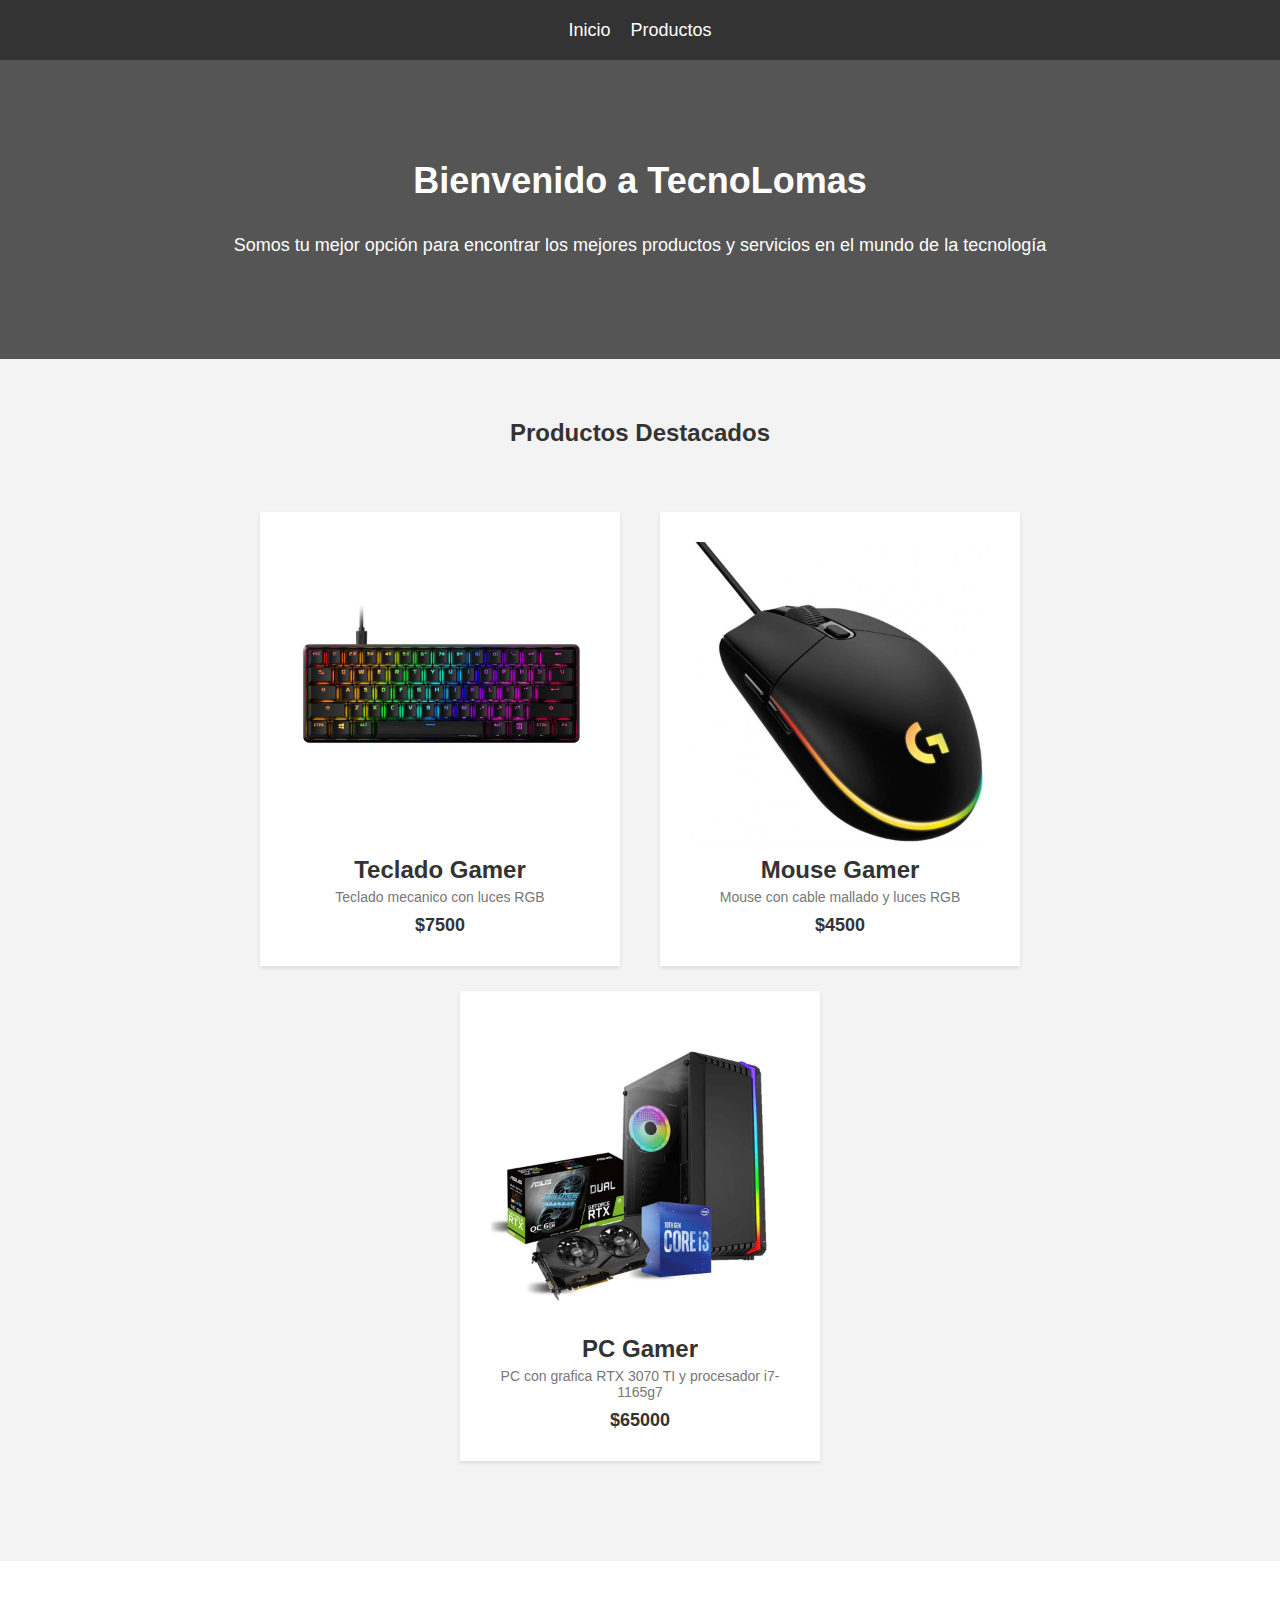
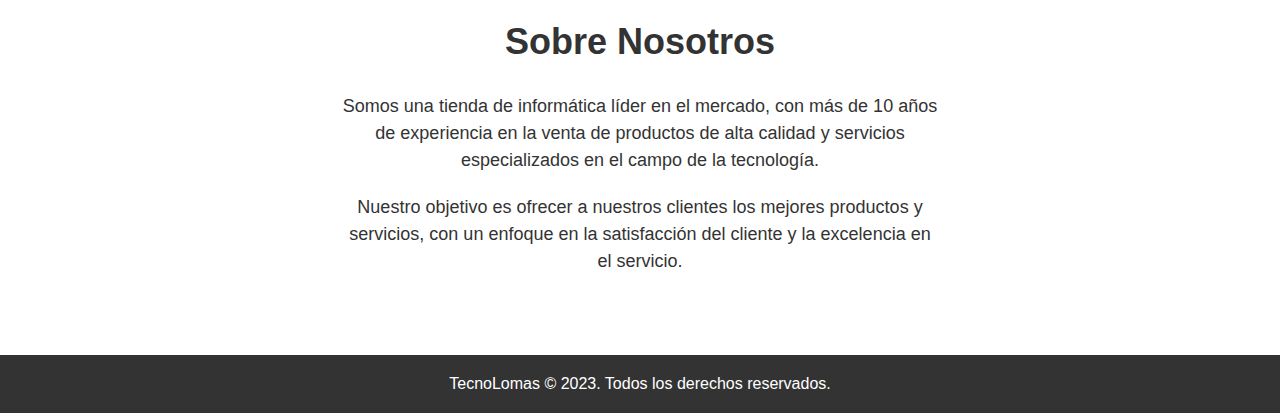
<file: index.html>
<!DOCTYPE html>
<html lang="es">
<head>
    <meta charset="UTF-8">
    <meta http-equiv="X-UA-Compatible" content="IE=edge">
    <meta name="viewport" content="width=device-width, initial-scale=1.0">
    <link rel="stylesheet" href="./styles/index.css">
    <title>TecnoLomas</title>
</head>
<body>
    <!-- Navbar -->
    <header>
        <nav class="navbar">
            <ul>
                <li><a href=" ">Inicio</a></li>
                <li><a href="productos.html">Productos</a></li>
            </ul>
        </nav>
    </header>

    <!-- Sección Principal -->
    <section id="main-section">
        <h1>Bienvenido a TecnoLomas</h1>
        <p>Somos tu mejor opción para encontrar los mejores productos y servicios en el mundo de la tecnología</p>
    </section>

    <!-- Sección de Productos -->
    <section id="products-section">
        <h2>Productos Destacados</h2>
        <div class="container-prod ">
            <div class="product-item">
                <img src="./assets/img/teclado.jpg" alt="Teclado">
                <h3>Teclado Gamer</h3>
                <p>Teclado mecanico con luces RGB</p>
                <span class="price">$7500</span>
            </div>
            <div class="product-item">
                <img src="./assets/img/mouse.jpg" alt="Mouse">
                <h3>Mouse Gamer</h3>
                <p>Mouse con cable mallado y luces RGB</p>
                <span class="price">$4500</span>
            </div>
            <div class="product-item">
                <img src="./assets/img/pc.jpg" alt="PC">
                <h3>PC Gamer</h3>
                <p>PC con grafica RTX 3070 TI y procesador i7-1165g7</p>
                <span class="price">$65000</span>
            </div>
        </div>
    </section>

    <!-- Sección "Sobre Nosotros" -->
    <section id="about-section">
        <div class="about-container">
            <h2>Sobre Nosotros</h2>
            <p>Somos una tienda de informática líder en el mercado, con más de 10 años de experiencia en la venta de
                productos de alta calidad y servicios especializados en el campo de la tecnología.</p>
            <p>Nuestro objetivo es ofrecer a nuestros clientes los mejores productos y servicios, con un enfoque en la
                satisfacción del cliente y la excelencia en el servicio.</p>
        </div>
    </section>

    <!-- Footer -->
    <footer>
        <p>TecnoLomas &copy; 2023. Todos los derechos reservados.</p>
    </footer>


</body>
</html>
</file>
<file: styles/index.css>
/* Reset de estilos */
* {
    margin: 0;
    padding: 0;
}

/* Estilos generales */
body {
    font-family: Arial, sans-serif;
    background-color: #f3f3f3;
    color: #333;
}

.container {
    max-width: 1200px;
    margin: 0 auto;
    padding: 20px;
}

/* Estilos del Navbar */

.logo {
    display: flex;
    justify-content: center;
    color: #fff;
    font-size: 20px;
}

.navbar {
    background-color: #333;
    position: relative;
}

.ver-carrito {
    color: #fff;
    display: block;
    position: absolute;
    top: 30px;
    right: 170px;
    font-size: 30px;
    cursor: pointer;
}

.cantidad-carrito {
    background-color: red;
    color: #fff;
    border-radius: 50%;
    font-size: 15px;
    padding: 4px;
    top: 45px;
    right: 155px;
    position: absolute;
    display: none;
}


.navbar ul {
    list-style-type: none;
    display: flex;
    justify-content: center;
    align-items: center;
    height: 60px;
}


.navbar ul li a {
    color: #fff;
    text-decoration: none;
    padding: 10px;
    transition: 0.3s;
    font-size: 18px;
}

.navbar ul li a:hover {
    background-color: #555;
}

.delete-product {
    cursor: pointer;
}

/* Estilos de la Sección Principal */
#main-section {
    background-color: #555;
    color: #fff;
    padding: 100px;
    text-align: center;
}

#main-section h1 {
    font-size: 36px;
    margin-bottom: 30px;
    text-align: center;
}

#main-section p {
    font-size: 18px;
    line-height: 1.5;
}

/* Estilos de la Sección de Productos */
#products-section {
    padding: 60px;
    text-align: center;
}

.container-prod {
    display: flex;
    flex-wrap: wrap;
    justify-content: center;
    align-items: center;
    margin-top: 40px;
    margin-bottom: 40px;
}

.product-container {
    display: flex;
    justify-content: center;
    align-items: center;
    margin-top: 40px;
}

.product-item {
    max-width: 300px;
    margin: 0 20px;
    margin-top: 25px;
    padding: 30px;
    background-color: #fff;
    box-shadow: 0px 2px 4px rgba(0, 0, 0, 0.1);
    text-align: center;
}

.product-item:hover {
    transform: translateY(-5px);
    box-shadow: 0px 6px 10px rgba(0, 0, 0, 0.1);
}

.product-item img {
    max-width: 100%;
    height: auto;
}

.product-item h3 {
    font-size: 24px;
    margin-top: 10px;
    margin-bottom: 5px;
}

.product-item p {
    font-size: 14px;
    color: #777;
    margin-bottom: 10px;
}

.product-item .price {
    font-size: 18px;
    font-weight: bold;
    color: #333;
}

.product-item button {
    border: none;
    outline: 0;
    padding: 12px;
    color: white;
    background-color: #000;
    text-align: center;
    cursor: pointer;
    width: 100%;
    font-size: 18px;
}

.product-item button:hover {
    opacity: 0.7;
}

/* estilos modal */

.modal-container {
    width: 80%;
    margin: 0 10%;
    max-height: 88vh;
    color: #fff;
    background-color: #121212;
    display: flex;
    flex-direction: column;
    align-items: center;
    position: fixed;
    overflow: auto;
    z-index: 9;
    top: 12vh;
    scrollbar-color: none;
    border-radius: 20px;
}

.modal-container::-webkit-scrollbar {
    display: none;
}

.modal-header {
    display: flex;
    justify-content: space-around;
    background-color: #0a0909;
    color: #fff;
    width: 100%;
}

.modal-header-title {
    justify-self: start;
}

.modal-header-button {
    cursor: pointer;
}

.modal-container .modal-content {
    display: flex;
    flex-direction: row;
    justify-content: space-between;
    align-items: center;
    width: 70%;
    margin: 10px;
    padding: 5px;
    font-size: 20px;
}


.modal-container div img {
    height: 120px;
    width: 120px;
    border-radius: 20px;
}


.total-content {
    font-size: 25px;
    padding: 20px;
    text-align: center;
    padding-top: 20px;
}

.final-compra {
    font-size: 30px;
    text-align: center;
    padding: 20px;
    cursor: pointer;
}

/* estilo realizar compra */

#volver {
    list-style-type: none;
    display: flex;
    justify-content: end;
    align-items: center;
    height: 60px;
    padding-right: 200px;
    cursor: pointer;
}

#volver a {
    font-size: 25px;
}

/* formulario */


/* ---------- Estilos Generales de las Tarjetas ----------*/
.tarjeta {
    width: 100%;
    max-width: 550px;
    position: relative;
    color: #fff;
    transition: .3s ease all;
    transform: rotateY(0deg);
    transform-style: preserve-3d;
    cursor: pointer;
    z-index: 2;
    padding-right: 55px;
}

.tarjeta.active {
    transform: rotateY(180deg);
}

.tarjeta>div {
    padding: 30px;
    border-radius: 15px;
    min-height: 315px;
    display: flex;
    flex-direction: column;
    justify-content: space-between;
    box-shadow: 0 10px 10px 0 rgba(90, 116, 148, 0.3);
}

/* ---------- Tarjeta Delantera ----------*/

.tarjeta .delantera {
    width: 99%;
    background: linear-gradient(to right, #43c6ac, #191654);
    ;
    background-size: cover;
}

.delantera .logo-marca {
    text-align: right;
    min-height: 50px;
}

.delantera .logo-marca img {
    width: 100%;
    height: 100%;
    object-fit: cover;
    max-width: 80px;
}

.delantera .chip {
    width: 100%;
    max-width: 50px;
    margin-bottom: 20px;
}

.delantera .grupo .label {
    font-size: 16px;
    color: #686868;
    margin-bottom: 5px;
}

.delantera .grupo .numero,
.delantera .grupo .nombre,
.delantera .grupo .expiracion {
    color: #fff;
    font-size: 22px;
    text-transform: uppercase;
}

.delantera .flexbox {
    display: flex;
    justify-content: space-between;
    margin-top: 20px;
}

/* ---------- Tarjeta Trasera ----------*/
.trasera {
    background: linear-gradient(to right, #43c6ac, #191654);
    ;
    background-size: cover;
    position: absolute;
    top: 0;
    transform: rotateY(180deg);
    backface-visibility: hidden;
}

.trasera .barra-magnetica {
    height: 40px;
    background: #000;
    width: 100%;
    position: absolute;
    top: 30px;
    left: 0;
}

.trasera .datos {
    margin-top: 60px;
    display: flex;
    justify-content: space-between;
}

.trasera .datos p {
    margin-bottom: 5px;
}

.trasera .datos #firma {
    width: 70%;
}

.trasera .datos #firma .firma {
    height: 35px;
    background: repeating-linear-gradient(skyblue 0, skyblue 5px, orange 5px, orange 10px);
}

.trasera .datos #firma .firma p {
    line-height: 40px;
    font-family: 'Liu Jian Mao Cao', cursive;
    color: #000;
    font-size: 30px;
    padding: 0 10px;
    text-transform: capitalize;
}

.trasera .datos #ccv {
    width: 20%;
}

.trasera .datos #ccv .ccv {
    background: #fff;
    height: 30px;
    color: #000;
    padding: 10px;
    text-align: center;
    font-size: 25px;
}

.trasera .leyenda {
    font-size: 14px;
    line-height: 24px;
}

.trasera .link-banco {
    font-size: 14px;
    color: #fff;
}

/* ---------- Contenedor Boton ----------*/
.contenedor-btn .btn-abrir-formulario {
    width: 50px;
    height: 50px;
    font-size: 20px;
    line-height: 20px;
    background: #333;
    color: #fff;
    position: relative;
    top: -25px;
    z-index: 3;
    border-radius: 100%;
    box-shadow: -5px 4px 8px rgba(24, 56, 182, 0.4);
    padding: 5px;
    transition: all .2s ease;
    border: none;
    cursor: pointer;
}

.contenedor-btn .btn-abrir-formulario:hover {
    background: #000;
}

.contenedor-btn .btn-abrir-formulario.active {
    transform: rotate(45deg);
}

.form-container {
    width: 90%;
    max-width: 1000px;
    padding: 40px 20px;
    margin: auto;
    display: flex;
    flex-direction: column;
    align-items: center;
}

.formulario-tarjeta {
    background: #fff;
    width: 100%;
    max-width: 700px;
    padding: 150px 30px 30px 30px;
    border-radius: 10px;
    position: relative;
    top: -150px;
    z-index: 1;
    clip-path: polygon(0 0, 100% 0, 100% 0, 0 0);
    transition: clip-path .3s ease-out;
}

.formulario-tarjeta.active {
    clip-path: polygon(0 0, 100% 0, 100% 100%, 0 100%);
}

.formulario-tarjeta label {
    display: block;
    color: #7d8994;
    margin-bottom: 5px;
    font-size: 16px;
}

.formulario-tarjeta input,
.formulario-tarjeta select,
.btn-enviar {
    border: 2px solid #CED6E0;
    font-size: 18px;
    height: 50px;
    width: 100%;
    /* padding: 5px 12px; */
    transition: .3s ease all;
    border-radius: 5px;
}

.formulario-tarjeta input:hover,
.formulario-tarjeta select:hover {
    border: 2px solid #93BDED;
}

.formulario-tarjeta input:focus,
.formulario-tarjeta select:focus {
    outline: rgb(4, 4, 4);
    box-shadow: 1px 7px 10px -5px rgba(90, 116, 148, 0.3);
}

.formulario-tarjeta input {
    margin-bottom: 20px;
    text-transform: uppercase;
}

.formulario-tarjeta .flexbox {
    display: flex;
    justify-content: space-between;
}

.formulario-tarjeta .expira {
    width: 100%;
}

.formulario-tarjeta .ccv {
    min-width: 100px;
    /* padding-right: 35px; */
}

.formulario-tarjeta .grupo-select {
    width: 100%;
    margin-right: 15px;
    position: relative;
}


.formulario-tarjeta .grupo-select i {
    position: absolute;
    color: #CED6E0;
    top: 18px;
    right: 15px;
    transition: .3s ease all;
}

.formulario-tarjeta .grupo-select:hover i {
    color: #93bfed;
}

.formulario-tarjeta .btn-enviar {
    border: none;
    padding: 10px;
    font-size: 22px;
    color: #fff;
    background: #333;
    box-shadow: 2px 2px 10px 0px rgba(0, 85, 212, 0.4);
    cursor: pointer;
}

.formulario-tarjeta .btn-enviar:hover {
    background: #000;
}

@media only screen and (max-width : 900px) {

    #main-section {
        background-color: #555;
        color: #fff;
        padding: 70px;
        text-align: center;
    }

    #products-section {
        padding: 60px;
        text-align: center;
    }

    .logo {
        display: flex;
        justify-content: center;
        color: #fff;
    }

    .navbar {
        background-color: #333;
        position: relative;
    }

    .ver-carrito {
        color: #000;
        display: block;
        position: absolute;
        top: 105px;
        right: 35px;
        font-size: 28px;
        cursor: pointer;
    }

    .cantidad-carrito {
        background-color: red;
        color: #fff;
        border-radius: 50%;
        font-size: 13px;
        padding: 4px;
        top: 115px;
        right: 20px;
        position: absolute;
        display: none;
    }


    .navbar ul {
        list-style-type: none;
        display: flex;
        justify-content: center;
        align-items: center;
        height: 60px;
    }


    .navbar ul li a {
        color: #fff;
        text-decoration: none;
        transition: 0.3s;
    }

    .navbar ul li a:hover {
        background-color: #555;
    }



    .container-prod {
        display: flex;
        flex-direction: column;
        justify-content: center;
        align-items: center;
    }

    .product-item {
        max-width: 300px;
        margin: 0 20px;
        padding: 20px;
        margin-top: 20px;
        margin-bottom: 20px;
        background-color: #fff;
        box-shadow: 0px 2px 4px rgba(0, 0, 0, 0.1);
        text-align: center;
    }

    .product-item:hover {
        transform: translateY(-5px);
        box-shadow: 0px 6px 10px rgba(0, 0, 0, 0.1);
    }

    .product-item img {
        max-width: 100%;
        height: auto;
    }

    .product-item h3 {
        font-size: 24px;
        margin-top: 10px;
        margin-bottom: 5px;
    }

    .product-item p {
        font-size: 14px;
        color: #777;
        margin-bottom: 10px;
    }

    .product-item .price {
        font-size: 18px;
        font-weight: bold;
        color: #333;
    }

    .product-item button {
        border: none;
        outline: 0;
        padding: 12px;
        color: white;
        background-color: #000;
        text-align: center;
        cursor: pointer;
        width: 100%;
        font-size: 18px;
    }

    .product-item button:hover {
        opacity: 0.7;
    }

    .delete-product {
        display: flex;
        margin-bottom: 10px;
        margin-top: 13px;
    }

    /* estilos modal */

    .modal-container {
        width: 80%;
        margin: 0 10%;
        max-height: 88vh;
        color: #fff;
        background-color: #121212;
        display: flex;
        flex-direction: column;
        align-items: center;
        position: fixed;
        overflow: auto;
        z-index: 9;
        top: 11vh;
        scrollbar-color: none;
    }

    .modal-container::-webkit-scrollbar {
        display: none;
    }

    .modal-header {
        display: flex;
        justify-content: space-around;
        background-color: #0a0909;
        color: #fff;
        width: 100%;
    }

    .modal-header-title {
        justify-self: start;
    }

    .modal-header-button {
        cursor: pointer;
    }

    .modal-container .modal-content {
        display: flex;
        flex-direction: column;
        justify-content: space-around;
        align-items: center;
        width: 70%;
        margin: 10px;
    }

    .modal-container div img {
        height: 120px;
        width: 120px;
    }

    h3 {
        padding-top: 8px;
    }

    p {
        padding-top: 12px;
    }

    .total-content {
        font-size: 25px;
        padding: 20px;
        text-align: center;
        padding-top: 20px;
    }

    #volver {
        list-style-type: none;
        display: flex;
        justify-content: end;
        align-items: center;
        padding-right: 200px;
        cursor: pointer;
    }

    #volver a {
        font-size: 25px;
    }

    /* formulario */

    .form-container {
        width: 70%;
        max-width: 1000px;
        padding: 40px 20px;
        margin: auto;
        display: flex;
        flex-direction: column;
        align-items: center;
    }


    .tarjeta {
        width: 86%;
        max-width: 550px;
        position: relative;
        color: #fff;
        transition: .3s ease all;
        transform: rotateY(0deg);
        transform-style: preserve-3d;
        cursor: pointer;
        z-index: 2;
        padding-right: 50px;
    }

    .tarjeta>div {
        padding: 10%;
        min-height: 270px;
    }

    .delantera .flexbox {
        margin-top: 20px;
    }

    .delantera .chip {
        max-width: 36px;
        margin-bottom: 0;
    }

    .delantera .grupo .label {
        font-size: 15px;
        margin-bottom: 0;
    }

    .delantera .grupo .numero {
        font-size: 15px;
    }

    .delantera .grupo .nombre {
        font-size: 15px;
    }

    .delantera .grupo .expiracion {
        font-size: 15px;
    }

    .trasera .datos {
        margin-top: 42px;
    }

    .trasera .datos #firma .firma>p {
        line-height: 15px;
        font-size: 15px;
    }

    .trasera .datos #ccv .ccv {
        height: 17px;
        font-size: 15px;
    }

    .trasera .leyenda {
        font-size: 13px;
        line-height: 20px;
    }

    .contenedor-btn .btn-abrir-formulario {
        top: -10px;
    }

    .formulario-tarjeta input {
        font-size: 15px;
    }

    .formulario-tarjeta select {
        font-size: 15px;
    }

    /* .tarjeta .delantera {
        width: 99%;
        background: linear-gradient(to right, #43c6ac, #191654);
        ;
        background-size: cover;
    }

    .delantera .logo-marca {
        text-align: right;
        min-height: 50px;
    }

    .delantera .logo-marca img {
        width: 100%;
        height: 100%;
        object-fit: cover;
        max-width: 80px;
    }

    .delantera .chip {
        width: 100%;
        max-width: 50px;
    }

    .delantera .grupo .label {
        font-size: 16px;
        color: #686868;
        margin-bottom: 5px;
    }

    .delantera .grupo .numero,
    .delantera .grupo .nombre,
    .delantera .grupo .expiracion {
        color: #fff;
        font-size: 22px;
        text-transform: uppercase;
    }

    .delantera .flexbox {
        display: flex;
        justify-content: space-between;
        margin-top: 20px;
    } */

}

/* Estilos de la Sección "Sobre Nosotros" */
#about-section {
    background-color: #fff;
    padding: 60px;
    text-align: center;
}

.about-container {
    max-width: 600px;
    margin: 0 auto;
}

.about-container h2 {
    font-size: 36px;
    margin-bottom: 30px;
}

.about-container p {
    font-size: 18px;
    line-height: 1.5;
    margin-bottom: 20px;
}

/* Estilos del Footer */
footer {
    background-color: #333;
    color: #fff;
    padding: 20px;
    text-align: center;
}
</file>
